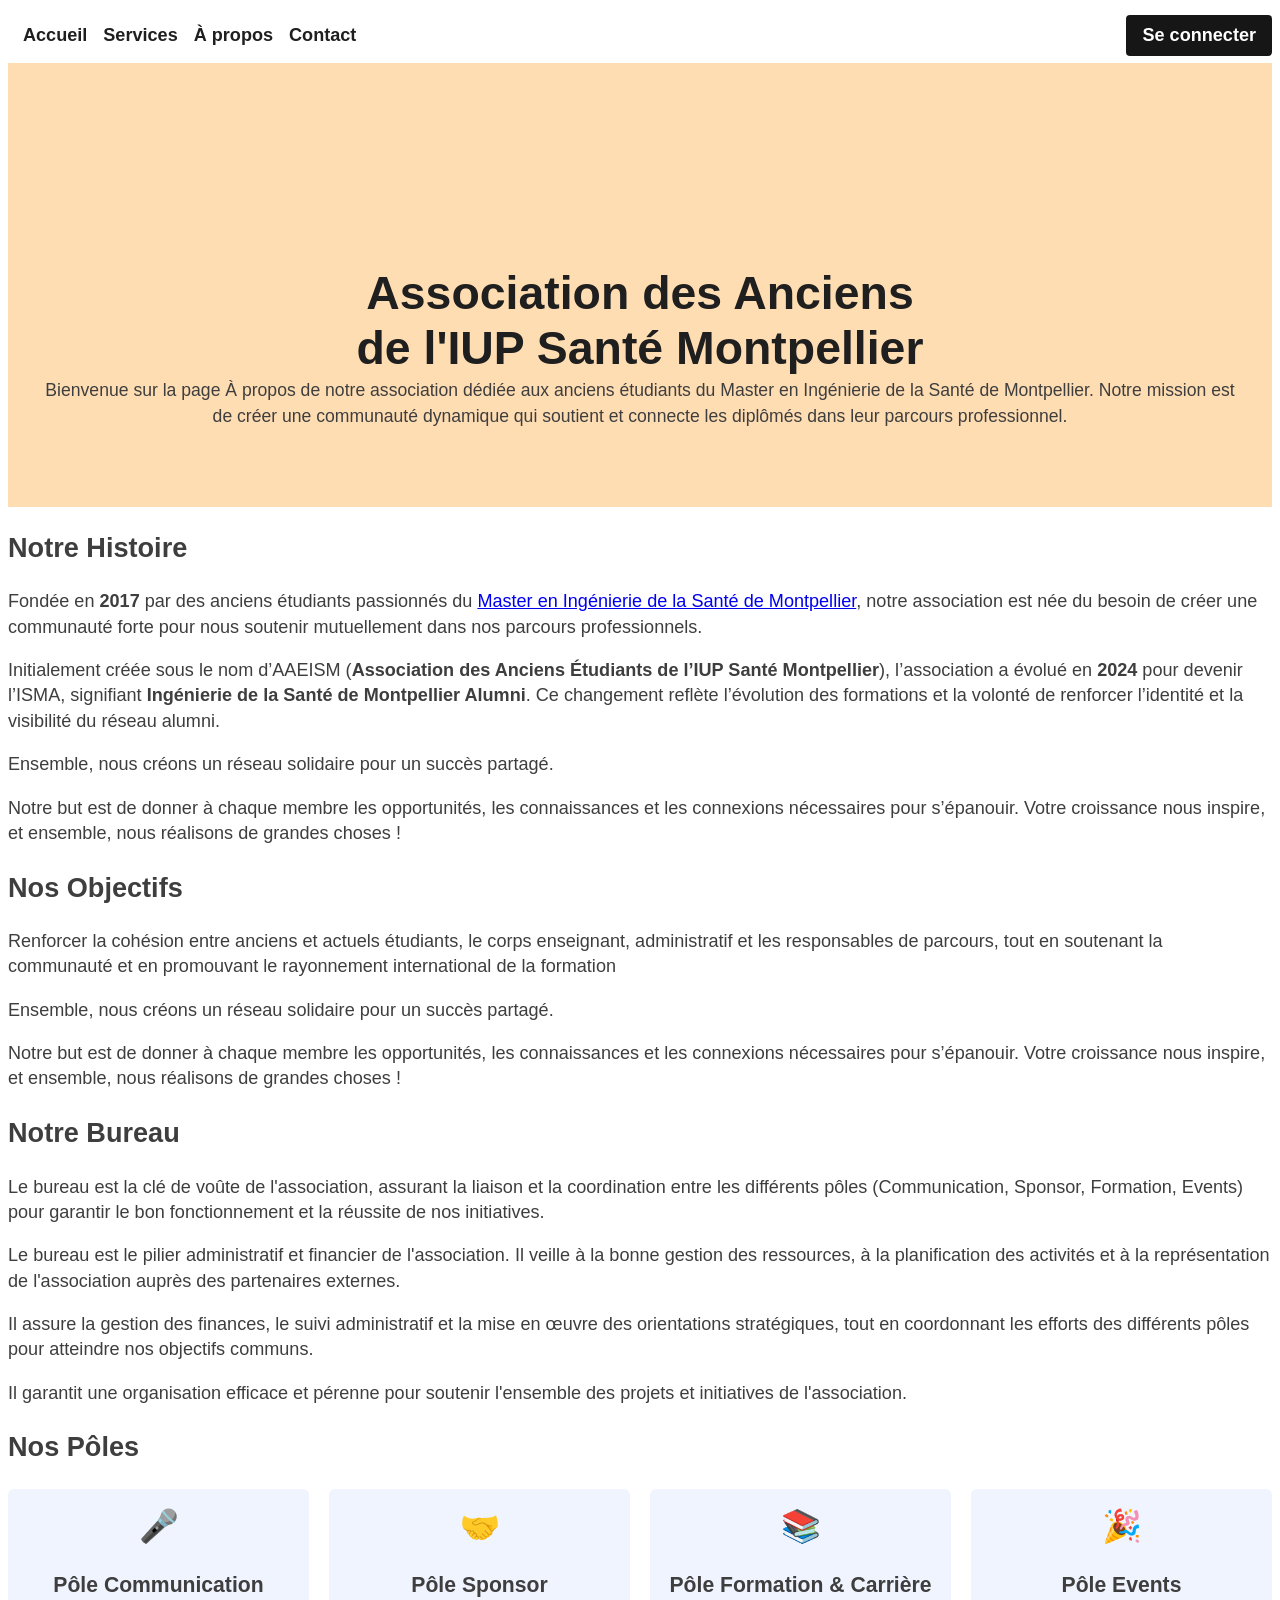
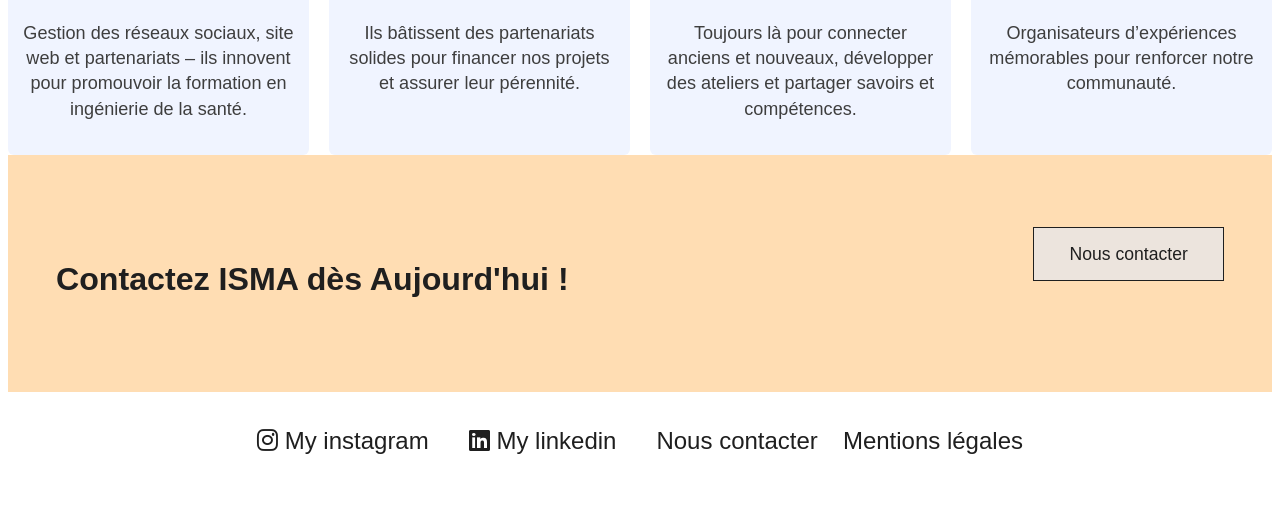
<file: a-propos.html>
<!DOCTYPE html>
<html lang="fr">
<head>
    <meta charset="UTF-8">
    <link rel="stylesheet" href="./style.css">
    <meta name="viewport" content="width=device-width, initial-scale=1.0">
    <title>À propos - Association des Anciens Étudiants</title>
    <link rel="shortcut icon" href="./ISMA_1.jpg">
    <!-- les logos de contact -->
     <link rel="stylesheet" href="https://cdnjs.cloudflare.com/ajax/libs/font-awesome/6.5.0/css/all.min.css">
</head>
<body>
    <nav>
    <!-- unordered list -->
    <ul class="menu">
        <li> 
            <a href="./index.html">Accueil</a>  
        </li>
        <li class="has-submenu">
            <a href="./service.html">Services</a>
            <ul class="submenu">
                <li><a href="…">Webinar</a></li>
                <li><a href="…">Afterwork</a></li>
            </ul>  
        </li>
        <li>
            <a href="./a-propos.html">À propos</a>  
        </li>
        <li>
            <a href="#form">Contact</a>
        </li>
        </ul>
        <a class="login_btn" href="./connection.html">Se connecter</a>
        </nav>
    </ul>
    </nav>
    <div class="cover has-background">
        <div class="cover-inner">
            <h1 class="heading has-text-align-center">Association des Anciens <br> de l'IUP Santé Montpellier</h1>
            <p class="paragraph has-text-align-center">
                Bienvenue sur la page À propos de notre association dédiée aux anciens étudiants du Master en Ingénierie de la Santé de Montpellier. Notre mission est de créer une communauté dynamique qui soutient et connecte les diplômés dans leur parcours professionnel.
            </p>
        </div>
    </div>
    </section>

    <div class="content-section">
                <div class="two-columns">
            <div class="column">
                <h2>Notre Histoire</h2>
                <p>
                    Fondée en <strong>2017</strong> par des anciens étudiants passionnés du 
                    <a href="https://ingenierie-sante.edu.umontpellier.fr">Master en Ingénierie de la Santé de Montpellier</a>,
                    notre association est née du besoin de créer une communauté forte pour nous soutenir mutuellement dans nos parcours professionnels.
                </p>
                <p>
                    Initialement créée sous le nom d’AAEISM (<strong>Association des Anciens Étudiants de l’IUP Santé Montpellier</strong>),
                    l’association a évolué en <strong>2024</strong> pour devenir l’ISMA,
                    signifiant <strong>Ingénierie de la Santé de Montpellier Alumni</strong>.
                    Ce changement reflète l’évolution des formations et la volonté de renforcer l’identité et la visibilité du réseau alumni.
                </p>
                <p>
                    Ensemble, nous créons un réseau solidaire pour un succès partagé.
                </p>
                <p>
                    Notre but est de donner à chaque membre les opportunités, les connaissances et les connexions nécessaires pour s’épanouir.
                    Votre croissance nous inspire, et ensemble, nous réalisons de grandes choses&nbsp;!
                </p>
            </div>
            <div class="column">
                <!-- Espace réservé pour une image éventuelle -->
            </div>
        </div> 


        <div class="two-columns">
            <div class="column">
                <h2>Nos Objectifs</h2>
                <p>
                    Renforcer la cohésion 
                    entre anciens et actuels étudiants, le corps enseignant, 
                    administratif et les responsables de parcours, tout en soutenant 
                    la communauté et en promouvant le rayonnement international de la formation

                </p>
                <p>
                    Ensemble, nous créons un réseau solidaire pour un succès partagé.
                </p>
                <p>
                    Notre but est de donner à chaque membre les opportunités, les connaissances et les connexions nécessaires pour s’épanouir.
                    Votre croissance nous inspire, et ensemble, nous réalisons de grandes choses !
                </p>
            </div>
            <div class="column">
                <!-- Espace réservé pour une image éventuelle -->
            </div>
        </div>
    </div>

        <div class="content-section">
                <div class="two-columns">
            <div class="column">
                <h2>Notre Bureau</h2>
                <p>
                    Le bureau est la clé de voûte de l'association, assurant la liaison et la coordination entre les différents pôles (Communication, Sponsor, Formation, Events)
                    pour garantir le bon fonctionnement et la réussite de nos initiatives.
                </p>
                <p>
                    Le bureau est le pilier administratif et financier de l'association. 
                    Il veille à la bonne gestion des ressources, à la planification des activités et à la représentation de l'association auprès des partenaires externes.
                </p>
                <p>
                    Il assure la gestion des finances, le suivi administratif et la mise en œuvre des orientations stratégiques, tout en coordonnant les efforts des différents pôles pour atteindre nos objectifs communs.
                </p>
                <p>
                    Il garantit une organisation efficace et pérenne pour soutenir l'ensemble des projets et initiatives de l'association.
                </p>
            </div>
            <div class="column">
                <!-- Espace réservé pour une image éventuelle -->
            </div>
        </div>       
    <section>
        <h2>Nos Pôles</h2>
        <div class="poles">
            <div class="pole">
                <span>🎤</span>
                <h3>Pôle Communication</h3>
                <p>Gestion des réseaux sociaux, site web et partenariats – ils innovent pour promouvoir la formation en ingénierie de la santé.</p>
            </div>
            <div class="pole">
                <span>🤝</span>
                <h3>Pôle Sponsor</h3>
                <p>Ils bâtissent des partenariats solides pour financer nos projets et assurer leur pérennité.</p>
            </div>
            <div class="pole">
                <span>📚</span>
                <h3>Pôle Formation & Carrière</h3>
                <p>Toujours là pour connecter anciens et nouveaux, développer des ateliers et partager savoirs et compétences.</p>
            </div>
            <div class="pole">
                <span>🎉</span>
                <h3>Pôle Events</h3>
                <p>Organisateurs d’expériences mémorables pour renforcer notre communauté.</p>
            </div>
        </div>
    </section>

     <!-- mail de contact -->
    <section class="has-background">
        <div class="section">
        <div class="columns">
            <div class="column">
                <h3 class="subheading">Contactez ISMA dès Aujourd'hui !</h3>
            </div>
            <div class="cta-button-container">
                <a href="#contact" class="cta-button">Nous contacter</a>
            </div>
            </div>
        </div>
    </section>
    <!-- mail de contact -->
    <footer>
        <div class="socials">
            <a href="https://www.instagram.com/isma_alumni?utm_source=ig_web_button_share_sheet&igsh=ZDNlZDc0MzIxNw==">
                <i class="fa-brands fa-instagram"></i>
                <span>My instagram</span>
            </a>
            <a href="https://www.linkedin.com/in/isma-ingénierie-de-la-santé-de-montpellier-alumni-8940a82a">
                <i class="fa-brands fa-linkedin"></i>
                <span>My linkedin</span>
            </a>
        </div>
        <div class="mention">
            <a href="mailto:fsfds@gmail.com">Nous contacter</a>
            <a href="./mention-legal.html">Mentions légales</a>
        </div>
    </footer>
    
</body>
</html>
</file>
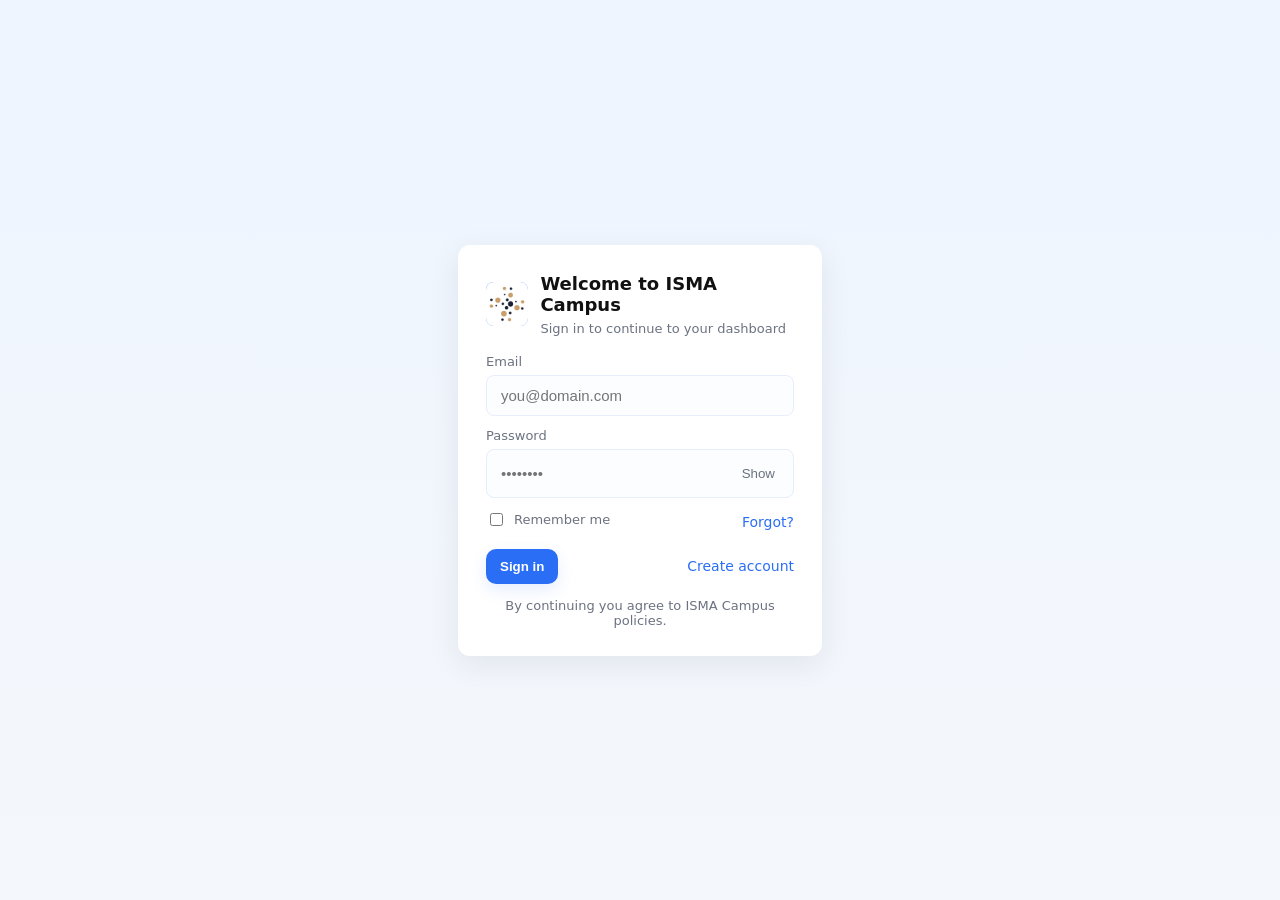
<file: connection.html>
<!doctype html>
<html lang="en">
<head>
    <meta charset="utf-8" />
    <meta name="viewport" content="width=device-width,initial-scale=1" />
    <title>ISMA Campus — Connection</title>
    <style>
        :root{
            --bg:#f4f7fb; --card:#fff; --accent:#2b6ef6; --muted:#6b7280;
            --danger:#ef4444;
        }
        *{box-sizing:border-box}
        body{
            margin:0; font-family:Inter,ui-sans-serif,system-ui,Segoe UI,Roboto,"Helvetica Neue",Arial;
            background:linear-gradient(180deg, #eef5ff 0%, var(--bg) 100%); color:#111;
            min-height:100vh; display:grid; place-items:center;
        }
        .container{
            width:100%; max-width:420px; padding:28px;
        }
        .card{
            background:var(--card); border-radius:12px; box-shadow:0 8px 30px rgba(16,24,40,.08);
            padding:28px;
        }
        header{display:flex; gap:12px; align-items:center; margin-bottom:18px}
        .logo{
            width:44px; height:44px; border-radius:8px; background:linear-gradient(135deg,var(--accent),#6b9bff);
            display:grid; place-items:center; color:#fff; font-weight:700; letter-spacing:.6px;
        }
        h1{font-size:18px; margin:0}
        p.lead{margin:6px 0 0; color:var(--muted); font-size:13px}
        form{margin-top:14px}
        label{display:block; font-size:13px; margin-bottom:6px; color:var(--muted)}
        .field{
            display:flex; align-items:center; gap:8px; background:#fbfdff; border:1px solid #e6eefb;
            padding:10px 12px; border-radius:8px; margin-bottom:12px;
        }
        input[type="email"], input[type="password"]{
            border:0; outline:0; font-size:15px; width:100%; background:transparent;
        }
        .actions{display:flex; justify-content:space-between; align-items:center; margin-top:6px}
        .btn{
            background:var(--accent); color:#fff; border:0; padding:10px 14px; border-radius:10px; cursor:pointer;
            font-weight:600; box-shadow:0 6px 16px rgba(43,110,246,.12);
        }
        .link{color:var(--accent); text-decoration:none; font-size:14px}
        .muted{color:var(--muted); font-size:13px}
        .helper{font-size:13px; color:var(--muted); margin-top:12px}
        .error{color:var(--danger); font-size:13px; margin-top:6px}
        .row{display:flex; gap:8px}
        .remember{display:flex; align-items:center; gap:8px; font-size:13px; color:var(--muted)}
        .toggle{
            background:transparent; border:0; color:var(--muted); cursor:pointer; padding:6px; border-radius:6px;
        }
        footer{margin-top:14px; text-align:center; font-size:13px; color:var(--muted)}
        @media (max-width:420px){ .container{padding:16px} }
    </style>
</head>
<body>
    <div class="container">
        <div class="card" role="main" aria-labelledby="conn-title">
            <header>
                <div class="logo">
                    <img src="./ISMA_1.jpg" alt="ISMA logo" style="width:100%;height:100%;border-radius:8px;object-fit:cover;display:block;" />
                </div>
                <div>
                    <h1 id="conn-title">Welcome to ISMA Campus</h1>
                    <p class="lead">Sign in to continue to your dashboard</p>
                </div>
            </header>

            <form id="loginForm" action="login.php" method="post" novalidate>
                <div>
                    <label for="email">Email</label>
                    <div class="field">
                        <input id="email" name="email" type="email" placeholder="you@domain.com" required autocomplete="email" />
                    </div>
                </div>

                <div>
                    <label for="password">Password</label>
                    <div class="field">
                        <input id="password" name="password" type="password" placeholder="••••••••" required autocomplete="current-password" />
                        <button type="button" class="toggle" id="togglePwd" aria-label="Show password">Show</button>
                    </div>
                </div>

                <div class="actions">
                    <label class="remember">
                        <input type="checkbox" name="remember" />
                        Remember me
                    </label>
                    <a class="link" href="forgot-password.html">Forgot?</a>
                </div>

                <div style="margin-top:14px; display:flex; gap:8px;">
                    <button type="submit" class="btn">Sign in</button>
                    <a href="register.html" class="link" style="align-self:center; margin-left:auto">Create account</a>
                </div>

                <div id="msg" role="status" aria-live="polite" class="helper"></div>
            </form>

            <footer>
                By continuing you agree to ISMA Campus policies.
            </footer>
        </div>
    </div>

    <script>
        // Basic client-side validation + show/hide password
        (function(){
            const form = document.getElementById('loginForm');
            const email = document.getElementById('email');
            const pwd = document.getElementById('password');
            const msg = document.getElementById('msg');
            const toggle = document.getElementById('togglePwd');

            toggle.addEventListener('click', () => {
                const isPwd = pwd.type === 'password';
                pwd.type = isPwd ? 'text' : 'password';
                toggle.textContent = isPwd ? 'Hide' : 'Show';
                toggle.setAttribute('aria-pressed', String(isPwd));
            });

            form.addEventListener('submit', (e) => {
                msg.textContent = '';
                // simple checks
                if (!email.value.trim()) {
                    e.preventDefault();
                    msg.textContent = 'Please enter your email.';
                    msg.className = 'error';
                    email.focus();
                    return;
                }
                if (!/\S+@\S+\.\S+/.test(email.value)) {
                    e.preventDefault();
                    msg.textContent = 'Please enter a valid email address.';
                    msg.className = 'error';
                    email.focus();
                    return;
                }
                if (!pwd.value.trim()) {
                    e.preventDefault();
                    msg.textContent = 'Please enter your password.';
                    msg.className = 'error';
                    pwd.focus();
                    return;
                }
                // show subtle submitting state (actual auth handled by login.php)
                msg.textContent = 'Signing in…';
                msg.className = 'helper';
            });
        })();
    </script>
</body>
</html></div>
</file>
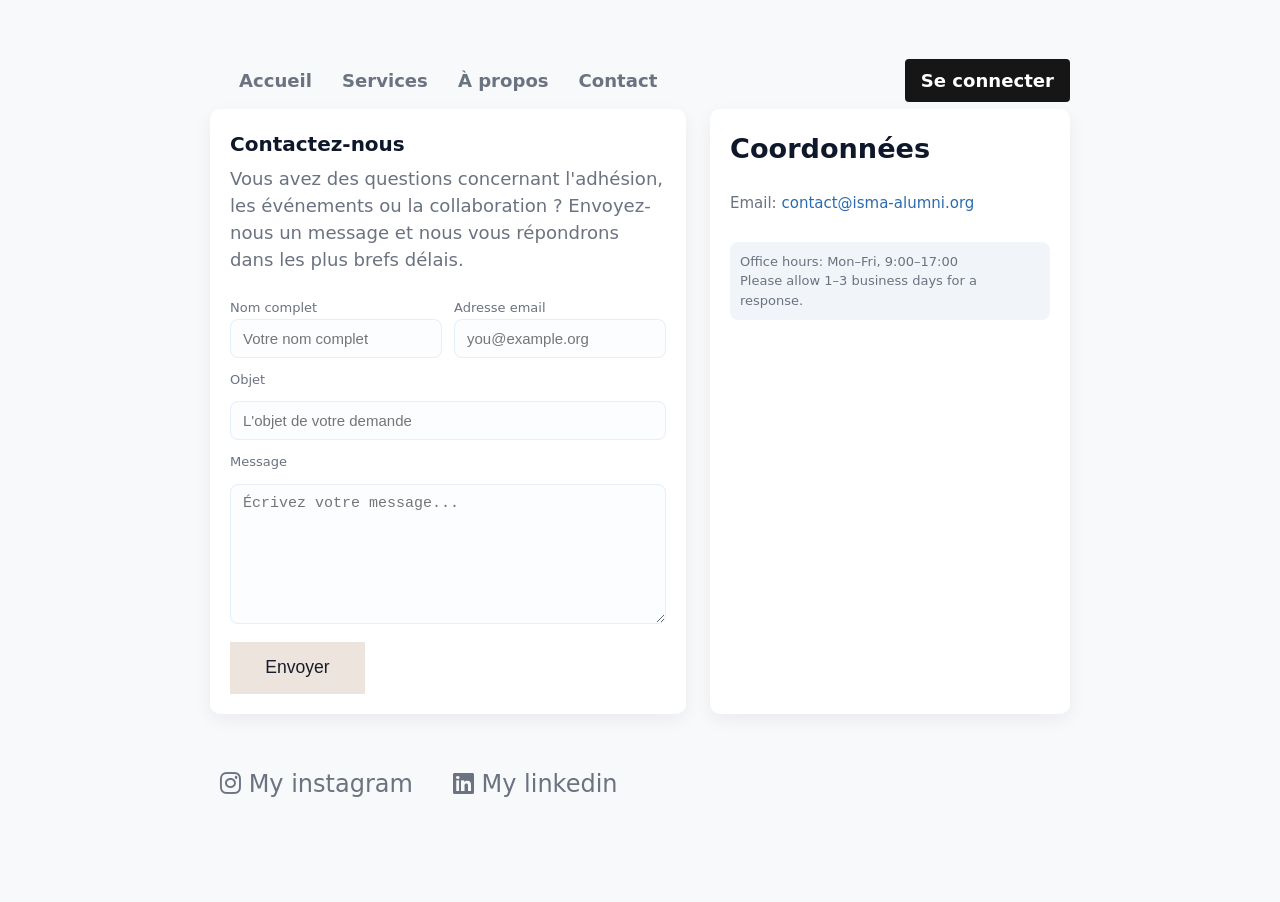
<file: contact.html>
<!doctype html>
<html lang="fr">
<head>
    <meta charset="utf-8" />
    <link rel="stylesheet" href="./style.css">
    <meta name="viewport" content="width=device-width, initial-scale=1.0">
    <!-- le logo -->
     <link rel="shortcut icon" href="./ISMA_1.jpg">
    <!-- les logos de contact -->
     <link rel="stylesheet" href="https://cdnjs.cloudflare.com/ajax/libs/font-awesome/6.5.0/css/all.min.css">
    <title>Contact — ISMA Alumni</title>
    <style>
        :root{
            --bg:#f7f9fb; --card:#fff; --accent:#2b6cb0; --muted:#6b7280; --radius:10px;
            --max-width:900px;
        }
        *{box-sizing:border-box}
        body{
            margin:0; font-family:Inter,system-ui,Segoe UI,Roboto,"Helvetica Neue",Arial;
            background:var(--bg); color:#0f172a; -webkit-font-smoothing:antialiased;
            line-height:1.5;
        }
        .wrap{max-width:var(--max-width); margin:32px auto; padding:20px;}
        
        .brand{display:flex; align-items:center; gap:12px; text-decoration:none; color:inherit;}
        .logo{
            width:48px; height:48px; background:linear-gradient(135deg,#2563eb,#60a5fa);
            border-radius:8px; display:flex; align-items:center; justify-content:center; color:white;
            font-weight:700; font-size:18px;
        }
        nav a{margin-left:14px; text-decoration:none; color:var(--muted); font-weight:600}
        nav a.active, nav a:hover{color:var(--accent)}
        main{display:grid; gap:24px; grid-template-columns:1fr 360px}
        @media (max-width:880px){ main{grid-template-columns:1fr;}}
        .card{background:var(--card); padding:20px; border-radius:var(--radius); box-shadow:0 6px 18px rgba(15,23,42,0.06)}
        h1{margin:0 0 6px; font-size:20px}
        p.lead{margin:0 0 18px; color:var(--muted)}
        form{display:flex; flex-direction:column; gap:12px}
        label{font-size:13px; color:var(--muted)}
        input[type="text"], input[type="email"], textarea{
            width:100%; padding:10px 12px; border:1px solid #e6eef8; border-radius:8px;
            background:#fbfdff; font-size:15px; color:inherit;
        }
        textarea{min-height:140px; resize:vertical}
        .row{display:flex; gap:12px}
        .row .col{flex:1}
        .actions{display:flex; gap:10px; align-items:center; margin-top:6px}
        
        
        .contact-info{font-size:15px; color:var(--muted)}
        .contact-info a{color:var(--accent); text-decoration:none}
        footer{margin-top:20px; display:flex; justify-content:space-between; gap:12px; font-size:14px; color:var(--muted)}
        footer a{color:var(--muted); text-decoration:none}
        .muted-small{font-size:13px; color:var(--muted)}
        .note{padding:10px;border-radius:8px;background:#f1f5f9;color:var(--muted);font-size:13px}
    </style>
</head>
<body>
    <div class="wrap">
        <header>
        <nav>
        <!-- unordered list -->
        <ul>
            <li> 
                <a href="./index.html">Accueil</a>  
            </li>
            <li>
                <a href="./service.html">Services</a>
            
            </li>
            <li>
                <a href="./a-propos.html">À propos</a>  
            </li>
            <li>
                <a href="./contact.html">Contact</a>
            </li>
        </ul>
        <a class="login_btn" href="./connection.html">Se connecter</a>
        </nav>
    </header>

        <main>
            <section class="card" aria-labelledby="contact-heading">
                <h1 id="contact-heading">Contactez-nous</h1>
                <p class="lead">Vous avez des questions concernant l'adhésion, les événements ou la collaboration ? Envoyez-nous un message et nous vous répondrons dans les plus brefs délais.</p>

                <form id="contactForm" action="#" method="post" novalidate>
                    <div class="row">
                        <div class="col">
                            <label for="name">Nom complet</label>
                            <input id="name" name="name" type="text" placeholder="Votre nom complet" required />
                        </div>
                        <div class="col">
                            <label for="email">Adresse email</label>
                            <input id="email" name="email" type="email" placeholder="you@example.org" required />
                        </div>
                    </div>

                    <label for="subject">Objet</label>
                    <input id="subject" name="subject" type="text" placeholder="L'objet de votre demande" required />

                    <label for="message">Message</label>
                    <textarea id="message" name="message" placeholder="Écrivez votre message..." required></textarea>

                    <div class="actions">
                        <button type="submit" class="envoyer">Envoyer</button>
                        <div class="muted-small" id="formStatus" aria-live="polite"></div>
                    </div>
                </form>
            </section>

            <aside class="card" aria-labelledby="info-heading">
                <h2 id="info-heading" style="margin-top:0">Coordonnées</h2>
                <p class="contact-info">
                    Email: <a href="mailto:contact@isma-alumni.org">contact@isma-alumni.org</a><br />
                </p>

                <div style="height:12px"></div>

                <div class="note">
                    Office hours: Mon–Fri, 9:00–17:00<br />
                    Please allow 1–3 business days for a response.
                </div>
            </aside>
        </main>

        <footer>
            <div class="socials">
            <a href="https://www.instagram.com/isma_alumni?utm_source=ig_web_button_share_sheet&igsh=ZDNlZDc0MzIxNw==">
                <i class="fa-brands fa-instagram"></i>
                <span>My instagram</span>
            </a>
            <a href="https://www.linkedin.com/in/isma-ingénierie-de-la-santé-de-montpellier-alumni-8940a82a">
                <i class="fa-brands fa-linkedin"></i>
                <span>My linkedin</span>
            </a>
        </div>
        </footer>
    </div>

    <script>
        // Small client-side behavior: update year and show a friendly local confirmation.
        document.getElementById('year').textContent = new Date().getFullYear();

        const form = document.getElementById('contactForm');
        const status = document.getElementById('formStatus');

        form.addEventListener('submit', (e) => {
            e.preventDefault();
            // Basic validation feedback
            if (!form.checkValidity()) {
                status.textContent = 'Please complete all required fields.';
                return;
            }
            // Show a simple confirmation; hookup to back-end or email service as needed.
            status.textContent = 'Sending…';
            setTimeout(() => {
                status.textContent = 'Thank you — your message has been received.';
                form.reset();
            }, 700);
        });
    </script>
</body>
</html>
</file>
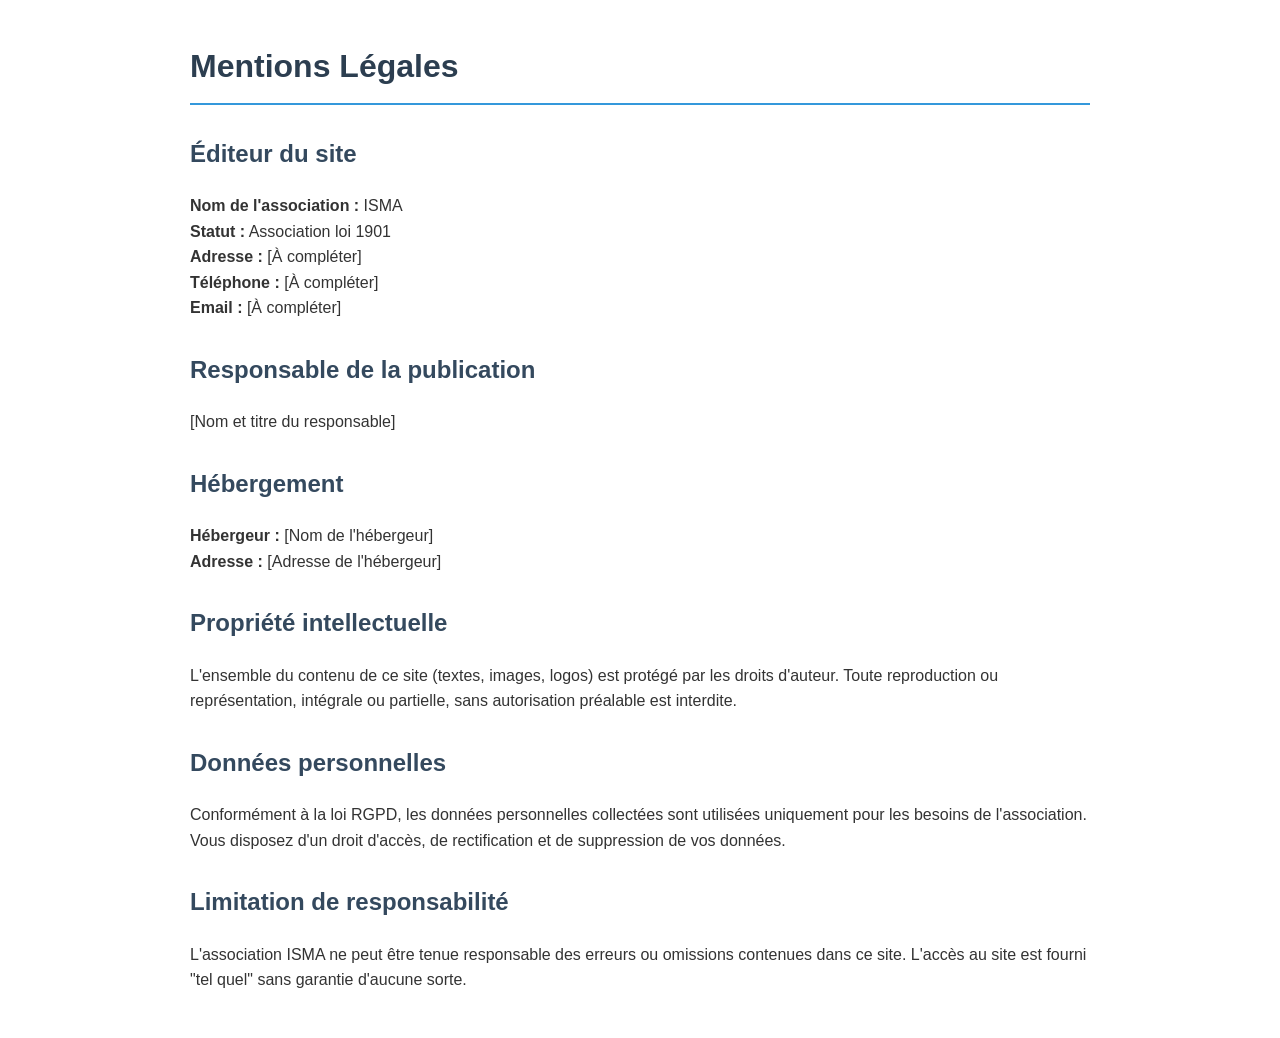
<file: mention-legal.html>
<!DOCTYPE html>
<html lang="fr">
<head>
    <meta charset="UTF-8">
    <meta name="viewport" content="width=device-width, initial-scale=1.0">
    <title>Mentions Légales - ISMA</title>
    <style>
        body {
            font-family: Arial, sans-serif;
            line-height: 1.6;
            max-width: 900px;
            margin: 0 auto;
            padding: 20px;
            color: #333;
        }
        h1 {
            color: #2c3e50;
            border-bottom: 2px solid #3498db;
            padding-bottom: 10px;
        }
        h2 {
            color: #34495e;
            margin-top: 30px;
        }
        .section {
            margin-bottom: 25px;
        }
    </style>
</head>
<body>
    <h1>Mentions Légales</h1>
    
    <div class="section">
        <h2>Éditeur du site</h2>
        <p>
            <strong>Nom de l'association :</strong> ISMA<br>
            <strong>Statut :</strong> Association loi 1901<br>
            <strong>Adresse :</strong> [À compléter]<br>
            <strong>Téléphone :</strong> [À compléter]<br>
            <strong>Email :</strong> [À compléter]
        </p>
    </div>

    <div class="section">
        <h2>Responsable de la publication</h2>
        <p>[Nom et titre du responsable]</p>
    </div>

    <div class="section">
        <h2>Hébergement</h2>
        <p>
            <strong>Hébergeur :</strong> [Nom de l'hébergeur]<br>
            <strong>Adresse :</strong> [Adresse de l'hébergeur]
        </p>
    </div>

    <div class="section">
        <h2>Propriété intellectuelle</h2>
        <p>L'ensemble du contenu de ce site (textes, images, logos) est protégé par les droits d'auteur. Toute reproduction ou représentation, intégrale ou partielle, sans autorisation préalable est interdite.</p>
    </div>

    <div class="section">
        <h2>Données personnelles</h2>
        <p>Conformément à la loi RGPD, les données personnelles collectées sont utilisées uniquement pour les besoins de l'association. Vous disposez d'un droit d'accès, de rectification et de suppression de vos données.</p>
    </div>

    <div class="section">
        <h2>Limitation de responsabilité</h2>
        <p>L'association ISMA ne peut être tenue responsable des erreurs ou omissions contenues dans ce site. L'accès au site est fourni "tel quel" sans garantie d'aucune sorte.</p>
    </div>
</body>
</html>
</file>
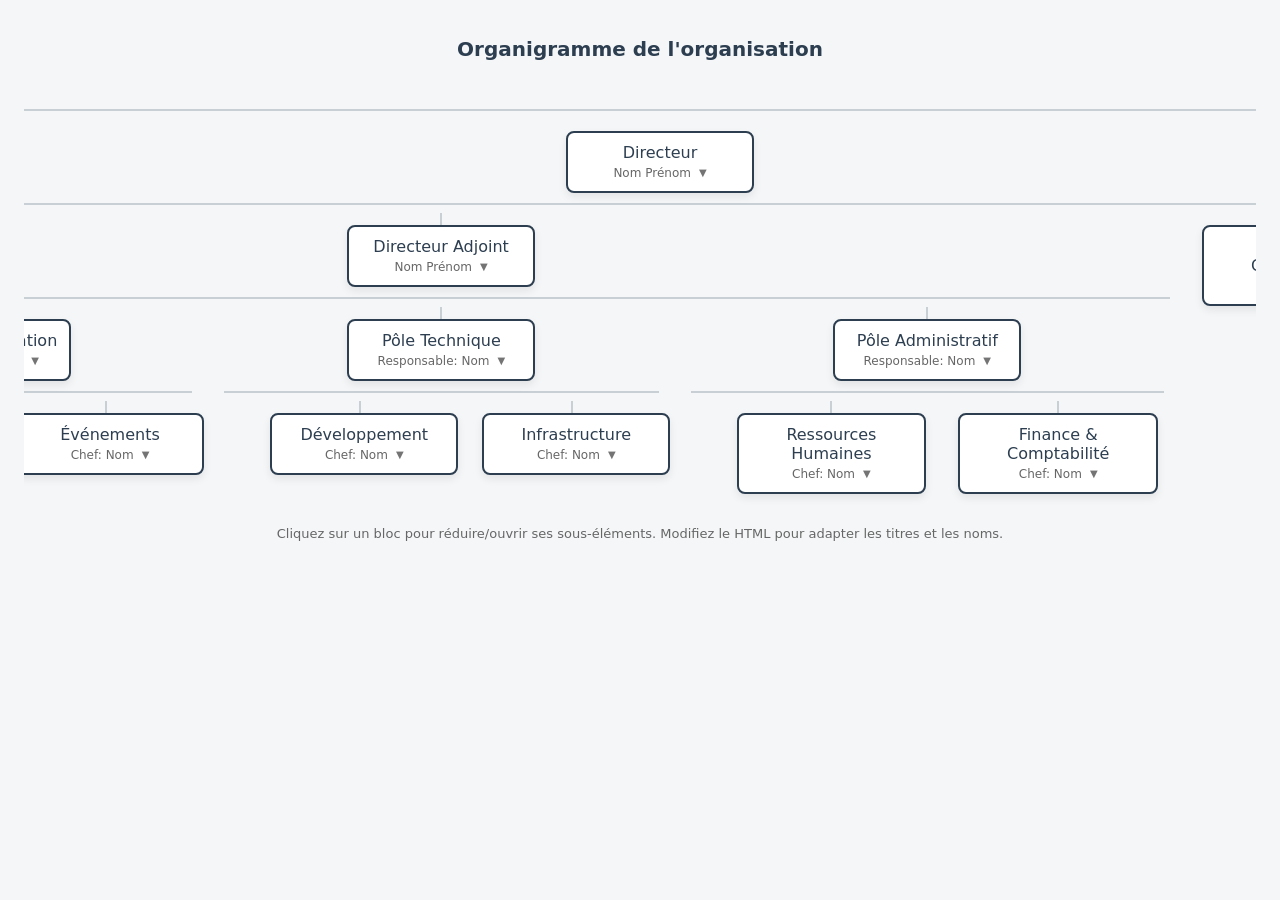
<file: poles-com.html>
<!doctype html>
<html lang="fr">
<head>
    <meta charset="utf-8" />
    <meta name="viewport" content="width=device-width,initial-scale=1" />
    <title>Organigramme - ISMA Campus</title>
    <style>
        :root{
            --box-bg:#fff;
            --box-border:#2c3e50;
            --accent:#2c3e50;
            --muted:#666;
            --shadow: 0 4px 8px rgba(0,0,0,0.08);
            font-family: system-ui, -apple-system, "Segoe UI", Roboto, "Helvetica Neue", Arial;
        }

        body{
            margin:0;
            padding:24px;
            background:#f4f6f8;
            color:var(--accent);
        }

        h1{
            text-align:center;
            margin-bottom:18px;
            font-size:20px;
        }

        /* Tree basic layout */
        .org-chart{
            display:flex;
            justify-content:center;
            width:100%;
            overflow:auto;
            padding:20px 0;
        }

        .org-chart ul{
            padding-top:20px;
            position:relative;
            transition:all .3s ease;
            display:flex;
            gap:20px;
            list-style:none;
            margin:0;
            align-items:flex-start;
        }

        .org-chart li{
            text-align:center;
            list-style:none;
            position:relative;
            padding:12px 6px 0 6px;
            transition:all .3s ease;
            min-width:180px;
        }

        /* connectors: vertical line above children */
        .org-chart li::before{
            content:"";
            position:absolute;
            top:0;
            left:50%;
            border-left:2px solid #c8d0d6;
            height:20px;
            transform:translateX(-50%);
        }

        /* connectors: horizontal line between siblings - applied on parent ul */
        .org-chart ul::before{
            content:"";
            position:absolute;
            top:10px;
            left:0;
            right:0;
            height:2px;
            border-top:2px solid #c8d0d6;
            z-index:0;
        }

        /* Root has no top connector */
        .org-chart > ul > li::before{
            display:none;
        }

        .node{
            display:inline-block;
            background:var(--box-bg);
            border:2px solid var(--box-border);
            padding:10px 12px;
            border-radius:8px;
            min-width:160px;
            box-shadow:var(--shadow);
            position:relative;
            z-index:2;
            cursor:pointer;
            transition:transform .12s ease;
            user-select:none;
        }

        .node:hover{ transform:translateY(-3px); }

        .node .title{
            font-weight:700;
            font-size:14px;
            margin-bottom:4px;
        }

        .node .meta{
            font-size:12px;
            color:var(--muted);
        }

        /* toggle indicator */
        .node::after{
            content:"▼";
            display:inline-block;
            font-size:10px;
            margin-left:8px;
            color:var(--muted);
            vertical-align:middle;
            opacity:0.9;
        }

        /* collapsed state hides children and flips arrow */
        li.collapsed > ul{
            display:none;
        }
        li.collapsed > .node::after{
            transform:rotate(-90deg);
            content:"▶";
        }

        /* responsive: stack vertically on narrow screens */
        @media (max-width:720px){
            .org-chart ul{
                flex-direction:column;
                gap:8px;
                align-items:center;
            }
            .org-chart ul::before{ display:none; }
            .org-chart li::before{ display:none; }
        }

        /* small helper for editing */
        .hint{
            font-size:13px;
            color:var(--muted);
            text-align:center;
            margin-top:12px;
        }
    </style>
</head>
<body>
    <h1>Organigramme de l'organisation</h1>

    <div class="org-chart" id="chart">
        <ul>
            <li>
                <div class="node" data-role="Directeur">Directeur<br><span class="meta">Nom Prénom</span></div>
                <ul>
                    <li>
                        <div class="node" data-role="Adjoint">Directeur Adjoint<br><span class="meta">Nom Prénom</span></div>
                        <ul>
                            <li>
                                <div class="node" data-role="PoleCom">Pôle Communication<br><span class="meta">Responsable: Nom</span></div>
                                <ul>
                                    <li><div class="node" data-role="EquipeMedia">Média & Web<br><span class="meta">Chef: Nom</span></div></li>
                                    <li><div class="node" data-role="EquipeEvents">Événements<br><span class="meta">Chef: Nom</span></div></li>
                                </ul>
                            </li>

                            <li>
                                <div class="node" data-role="PoleTech">Pôle Technique<br><span class="meta">Responsable: Nom</span></div>
                                <ul>
                                    <li><div class="node" data-role="Dev">Développement<br><span class="meta">Chef: Nom</span></div></li>
                                    <li><div class="node" data-role="Infra">Infrastructure<br><span class="meta">Chef: Nom</span></div></li>
                                </ul>
                            </li>

                            <li>
                                <div class="node" data-role="PoleAdmin">Pôle Administratif<br><span class="meta">Responsable: Nom</span></div>
                                <ul>
                                    <li><div class="node" data-role="RH">Ressources Humaines<br><span class="meta">Chef: Nom</span></div></li>
                                    <li><div class="node" data-role="Finance">Finance & Comptabilité<br><span class="meta">Chef: Nom</span></div></li>
                                </ul>
                            </li>

                        </ul>
                    </li>

                    <li>
                        <div class="node" data-role="Conseil">Conseil & Gouvernance<br><span class="meta">Membres: ...</span></div>
                    </li>

                    <li>
                        <div class="node" data-role="Partenariats">Partenariats & Relations<br><span class="meta">Responsable: Nom</span></div>
                    </li>

                </ul>
            </li>
        </ul>
    </div>

    <p class="hint">Cliquez sur un bloc pour réduire/ouvrir ses sous-éléments. Modifiez le HTML pour adapter les titres et les noms.</p>

    <script>
        // Simple interactivity: click a node to collapse/expand its children
        (function(){
            const chart = document.getElementById('chart');

            chart.addEventListener('click', function(e){
                const node = e.target.closest('.node');
                if(!node) return;
                const li = node.parentElement;
                // Only toggle if there are children
                if(li && li.querySelector(':scope > ul')){
                    li.classList.toggle('collapsed');
                }
            });

            // Optional: expand/collapse all with keyboard shortcuts
            document.addEventListener('keydown', function(e){
                if(e.key === 'Escape'){ // collapse all
                    document.querySelectorAll('#chart li').forEach(li => li.classList.add('collapsed'));
                } else if(e.key === 'Enter'){ // expand all
                    document.querySelectorAll('#chart li').forEach(li => li.classList.remove('collapsed'));
                }
            });
        })();
    </script>
</body>
</html>
</file>
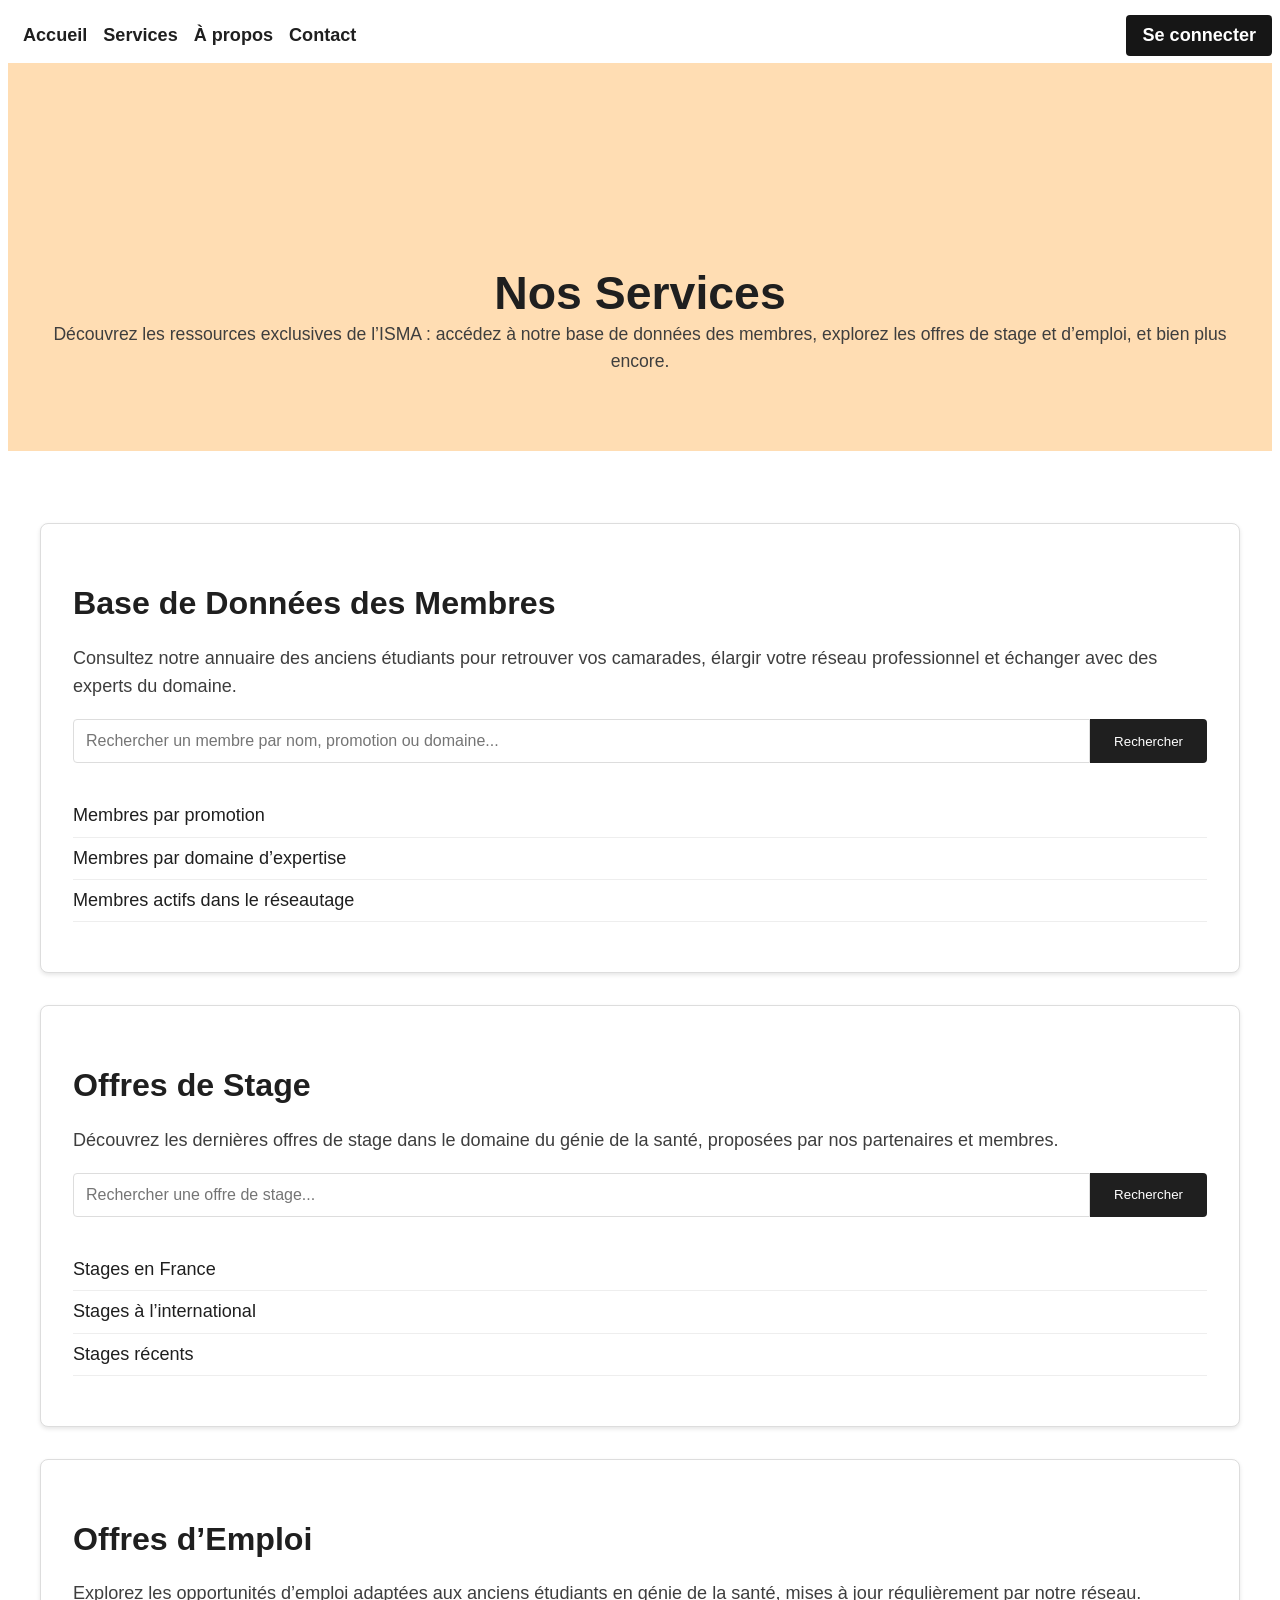
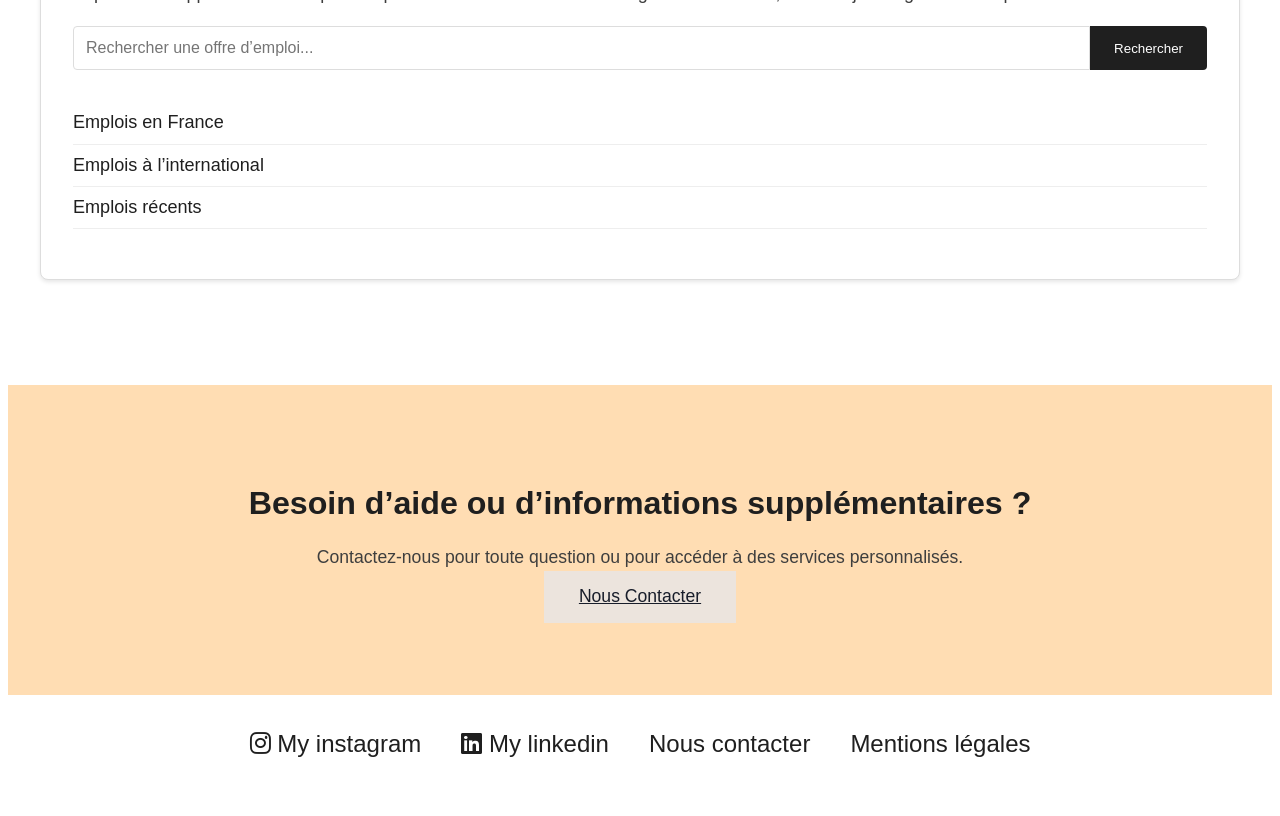
<file: service.html>
<!DOCTYPE html>
<html lang="fr">
<head>
    <meta charset="UTF-8">
    <link rel="stylesheet" href="./style.css">
    <meta name="viewport" content="width=device-width, initial-scale=1.0">
    <title>Services - ISMA</title>
    <link rel="shortcut icon" href="./ISMA_1.jpg">
    <!-- les logos de contact -->
     <link rel="stylesheet" href="https://cdnjs.cloudflare.com/ajax/libs/font-awesome/6.5.0/css/all.min.css">
</head>
<body>
    <nav>
        <!-- unordered list -->
        <ul>
            <li> 
                <a href="./index.html">Accueil</a>  
            </li>
            <li>
                <a href="./service.html">Services</a>
            
            </li>
            <li>
                <a href="./a-propos.html">À propos</a>  
            </li>
            <li>
                <a href="./contact.html">Contact</a>
            </li>
        </ul>
        <a class="login_btn" href="./connection.html">Se connecter</a>
        </nav>

    <main>
        <div class="cover has-background">
            <div class="cover-inner">
                <h1 class="heading has-text-align-center">Nos Services</h1>
                <p class="paragraph has-text-align-center">
                    Découvrez les ressources exclusives de l’ISMA : accédez à notre base de données des membres, explorez les offres de stage et d’emploi, et bien plus encore.
                </p>
            </div>
        </div>

        <section class="section">
            <div class="service-card">
                <h2 class="subheading">Base de Données des Membres</h2>
                <p>
                    Consultez notre annuaire des anciens étudiants pour retrouver vos camarades, élargir votre réseau professionnel et échanger avec des experts du domaine.
                </p>
                <div class="search-bar">
                    <input type="text" placeholder="Rechercher un membre par nom, promotion ou domaine...">
                    <button>Rechercher</button>
                </div>
                <ul class="service-list">
                    <li><a href="#">Membres par promotion</a></li>
                    <li><a href="#">Membres par domaine d’expertise</a></li>
                    <li><a href="#">Membres actifs dans le réseautage</a></li>
                </ul>
            </div>

            <div class="service-card">
                <h2 class="subheading">Offres de Stage</h2>
                <p>
                    Découvrez les dernières offres de stage dans le domaine du génie de la santé, proposées par nos partenaires et membres.
                </p>
                <div class="search-bar">
                    <input type="text" placeholder="Rechercher une offre de stage...">
                    <button>Rechercher</button>
                </div>
                <ul class="service-list">
                    <li><a href="#">Stages en France</a></li>
                    <li><a href="#">Stages à l’international</a></li>
                    <li><a href="#">Stages récents</a></li>
                </ul>
            </div>

            <div class="service-card">
                <h2 class="subheading">Offres d’Emploi</h2>
                <p>
                    Explorez les opportunités d’emploi adaptées aux anciens étudiants en génie de la santé, mises à jour régulièrement par notre réseau.
                </p>
                <div class="search-bar">
                    <input type="text" placeholder="Rechercher une offre d’emploi...">
                    <button>Rechercher</button>
                </div>
                <ul class="service-list">
                    <li><a href="#">Emplois en France</a></li>
                    <li><a href="#">Emplois à l’international</a></li>
                    <li><a href="#">Emplois récents</a></li>
                </ul>
            </div>
        </section>

        <section class="has-background">
            <div class="section">
            <div class="group has-text-align-center">
                <h2 class="subheading">Besoin d’aide ou d’informations supplémentaires ?</h2>
                <p class="paragraph">
                    Contactez-nous pour toute question ou pour accéder à des services personnalisés.
                </p>
                <a href="#contact" class="button">Nous contacter</a>
            </div>
            </div>
        </section>
    </main>

    <footer>
        <div class="socials">
            <a href="https://www.instagram.com/isma_alumni?utm_source=ig_web_button_share_sheet&igsh=ZDNlZDc0MzIxNw==">
                <i class="fa-brands fa-instagram"></i>
                <span>My instagram</span>
            </a>
            <a href="https://www.linkedin.com/in/isma-ingénierie-de-la-santé-de-montpellier-alumni-8940a82a">
                <i class="fa-brands fa-linkedin"></i>
                <span>My linkedin</span>
            </a>
        </div>
        <a href="./contact.html">Nous contacter</a>
        <a href="./mention-legal.html">Mentions légales</a>
    </footer>
</body>
</html>
</file>
<file: style.css>
/* General Styles */
/* commentaire ctrl + / */
body {
    font-family: Arial, sans-serif;
    color: #3e3e3e;
    font-size: 1.13rem;
    font-style: normal;
    font-weight: 400;
    line-height: 1.4;
}
nav {
    display: flex;
    align-items: center;
    justify-content: space-between;
}

nav ul {
    list-style-type: none;
    padding: 15px;
    margin: 0;
    display: flex;
    gap: 1rem;
    justify-content: center;
}
nav a {
    text-decoration: none;
    color: #1f1f1f;
    font-weight: 600;
}
.login_btn {
    background-color: #161616;
    color: #ffffff;
    padding: 0.5rem 1rem;
    border: none;
    border-radius: 4px;
    text-decoration: none;
    font-weight: 600;
}

/* Style du menu principal */
.menu ul {
  list-style: none;
  margin: 0;
  padding: 0;
  background: #333;
  display: flex;
}

.menu ul li {
  position: relative;
}

.menu ul li a {
  display: block;
  padding: 15px 20px;
  color: #fff;
  text-decoration: none;
}

.menu ul li a:hover {
  background: #444;
}
.has-submenu {
    position: relative;
}
/* Style du sous-menu */
.submenu {
  display: none !important;
  position: absolute;
  top: 100%;
  left: 0;
  background: #444;
  list-style: none;
  padding: 0;
  margin: 0;
  min-width: 150px;
}
.has-submenu:hover .submenu {
  display: block !important;
}

.submenu li a {
  padding: 10px 15px;
  color: #fff;
  text-decoration: none;
  white-space: nowrap;
}

.submenu li a:hover {
  background: #555;
}

/* Affichage au survol */
.menu ul li:hover .submenu {
  display: block;
}
/* Cover Styles */
.cover {
    padding-top: 10.7rem;
    padding-bottom: 4.8rem;
    color: #3e3e3e;
    text-align: center;
}

.cover-inner {
    max-width: 1200px;
    margin: 0 auto;
}

/* Heading Styles */
.heading {
    font-size: 2.9rem;
    font-weight: 600;
    line-height: 1.2;
    margin-bottom: 0rem;
    color: #1f1f1f;
}

.subheading {
    font-size: 2.01rem;
    font-weight: 600;
    line-height: 1.3;
    margin-bottom: 1.19rem;
    color: #1f1f1f;
}

/* Paragraph Styles */
.paragraph {
    font-size: 1.1rem;
    line-height: 1.5;
    margin-top: 0px;
    margin-bottom: 0px;
}

/* Button Styles */
.button, .envoyer {
    border: none;
    border-radius: 0px;
    color:#181d2a;
    background-color: #ece4dd;
    padding: 0.8rem 2.2rem;
    font-size: 1.1rem;
    font-weight: 400;
    line-height: 1.5;
    text-transform: capitalize;
    display: inline-block;
}
.cta-button {
            display: inline-block;
            padding: 0.8rem 2.2rem;
            border: 1px solid #1f1f1f;
            background-color: #ece4dd;
            color: #1f1f1f;
            text-decoration: none;
            font-size: 1.1rem;
            font-weight: 400;
            line-height: 1.5;
            border-radius: 0;
}
.cta-button:hover {
            background-color: #d4cbc1;
        }

/* Section Styles */
.section {
    padding: 4.51rem 0;
    max-width: 1200px;
    margin: 0 auto;
}

/* Columns Styles */
.columns {
    display: flex;
    justify-content: space-between;
    padding: 0 1rem;
}

.column {
    flex-basis: 77%;
}

/* Group Styles */
.group {
    margin-top: 1.2rem;
}

/* Utility Classes */
.has-text-align-center {
    text-align: center;
}

.has-background {
    background-color:#ffddb3;
    width: 100%;
}

.has-text-color {
    color: #3e3e3e;
}

.alignfull {
    width: 100%;
}
/* Styles spécifiques pour la page service */
        .service-card {
            background: #fff;
            border: 1px solid #ddd;
            border-radius: 8px;
            padding: 2rem;
            margin-bottom: 2rem;
            box-shadow: 0 2px 4px rgba(0,0,0,0.1);  
        }
        .service-card h3 {
            color: #1f1f1f;
            font-size: 1.5rem;
            margin-top: 0;
        }
        .service-card p {
            color: #3e3e3e;
            line-height: 1.6;
        }
        .service-list {
            list-style: none;
            padding: 0;
        }
        .service-list li {
            padding: 0.5rem 0;
            border-bottom: 1px solid #eee;
        }
        .service-list a {
            color: #1f1f1f;
            text-decoration: none;
        }
        .service-list a:hover {
            text-decoration: underline;
        }
        .search-bar {
            display: flex;
            margin-bottom: 2rem;
        }
        .search-bar input {
            flex: 1;
            padding: 0.75rem;
            border: 1px solid #ddd;
            border-radius: 4px 0 0 4px;
            font-size: 1rem;
        }
        .search-bar button {
            padding: 0.75rem 1.5rem;
            background: #1f1f1f;
            color: #fff;
            border: none;
            border-radius: 0 4px 4px 0;
            cursor: pointer;
        }

footer {
    padding: 2rem 0;  
    display: flex;
    text-align: center;
    gap: 20px;
    justify-content: center;
}
footer a{
    color: #1f1f1f;
    text-decoration: none;
    font-size: 1.5rem;
    margin: 0 10px;
}
.socials{
    margin-bottom: 1rem;
    display: flex;
    gap: 20px;
    justify-content: center;
    align-items: center;
}
/* Styles spécifiques pour la page à propos */
.poles {
    display: grid;
    grid-template-columns: repeat(auto-fit, minmax(250px, 1fr));
    gap: 20px;
    margin-top: 20px;
}
.pole {
    background: #f0f4ff;
    padding: 15px;
    border-radius: 6px;
    text-align: center;
}
.pole span {
    font-size: 2rem;
    display: block;
    margin-bottom: 10px;
}
          
.titreequipe {
    font-size: 2.5rem;
    font-weight: 600;
    text-align: center;
    margin-bottom: 2rem;
}

.categoriequipe {
    width: 100px;
    height: 4px;
    background-color: #1f1f1f;
    margin: 0 auto 2rem auto;
}

.titrecategorieequipe {
    font-size: 18px;
    margin-bottom: 15px;
    border-bottom: 2px solid #1f1f1f;
    display: inline-block;
}
.equipegrid {
    display: grid;
    grid-template-columns: repeat(auto-fit, minmax(200px, 1fr));
    gap: 20px;
    margin-top: 20px;
}

.cartemembre {
    text-align: center;
}

.membrephoto {
    width: 150px;
    height: 150px;
    border-radius: 50%;
    overflow: hidden;
    object-fit: cover;
    margin-bottom: 10px;
    display: flex;
    align-items: center;
    justify-content: center;
}

.membrephoto img {
    width: 100%;
    height: 100%;
    object-fit: cover;
}

.membrenom {
    font-size: 1.2rem;
    font-weight: 600;
    margin-bottom: 5px;
    margin-top: 8px;
}

.membrefonction {
    font-size: 1rem;
    color: #555;
    margin-bottom: 10px;
}
/* styles pour l'accès au réseaux sociaux */
@media (max-width: 768px){
    .menu a{
        font-size: 13px;
    }
    .login_btn{
        padding: 0.4rem 0.8rem;
        font-size: 13px;
    }
    .socials a{
        font-size: 13px;
    }
    .socials a span{
        font-size: 13px;
    }
    .mention a{
        font-size: 13px;
    }
}
</file>
